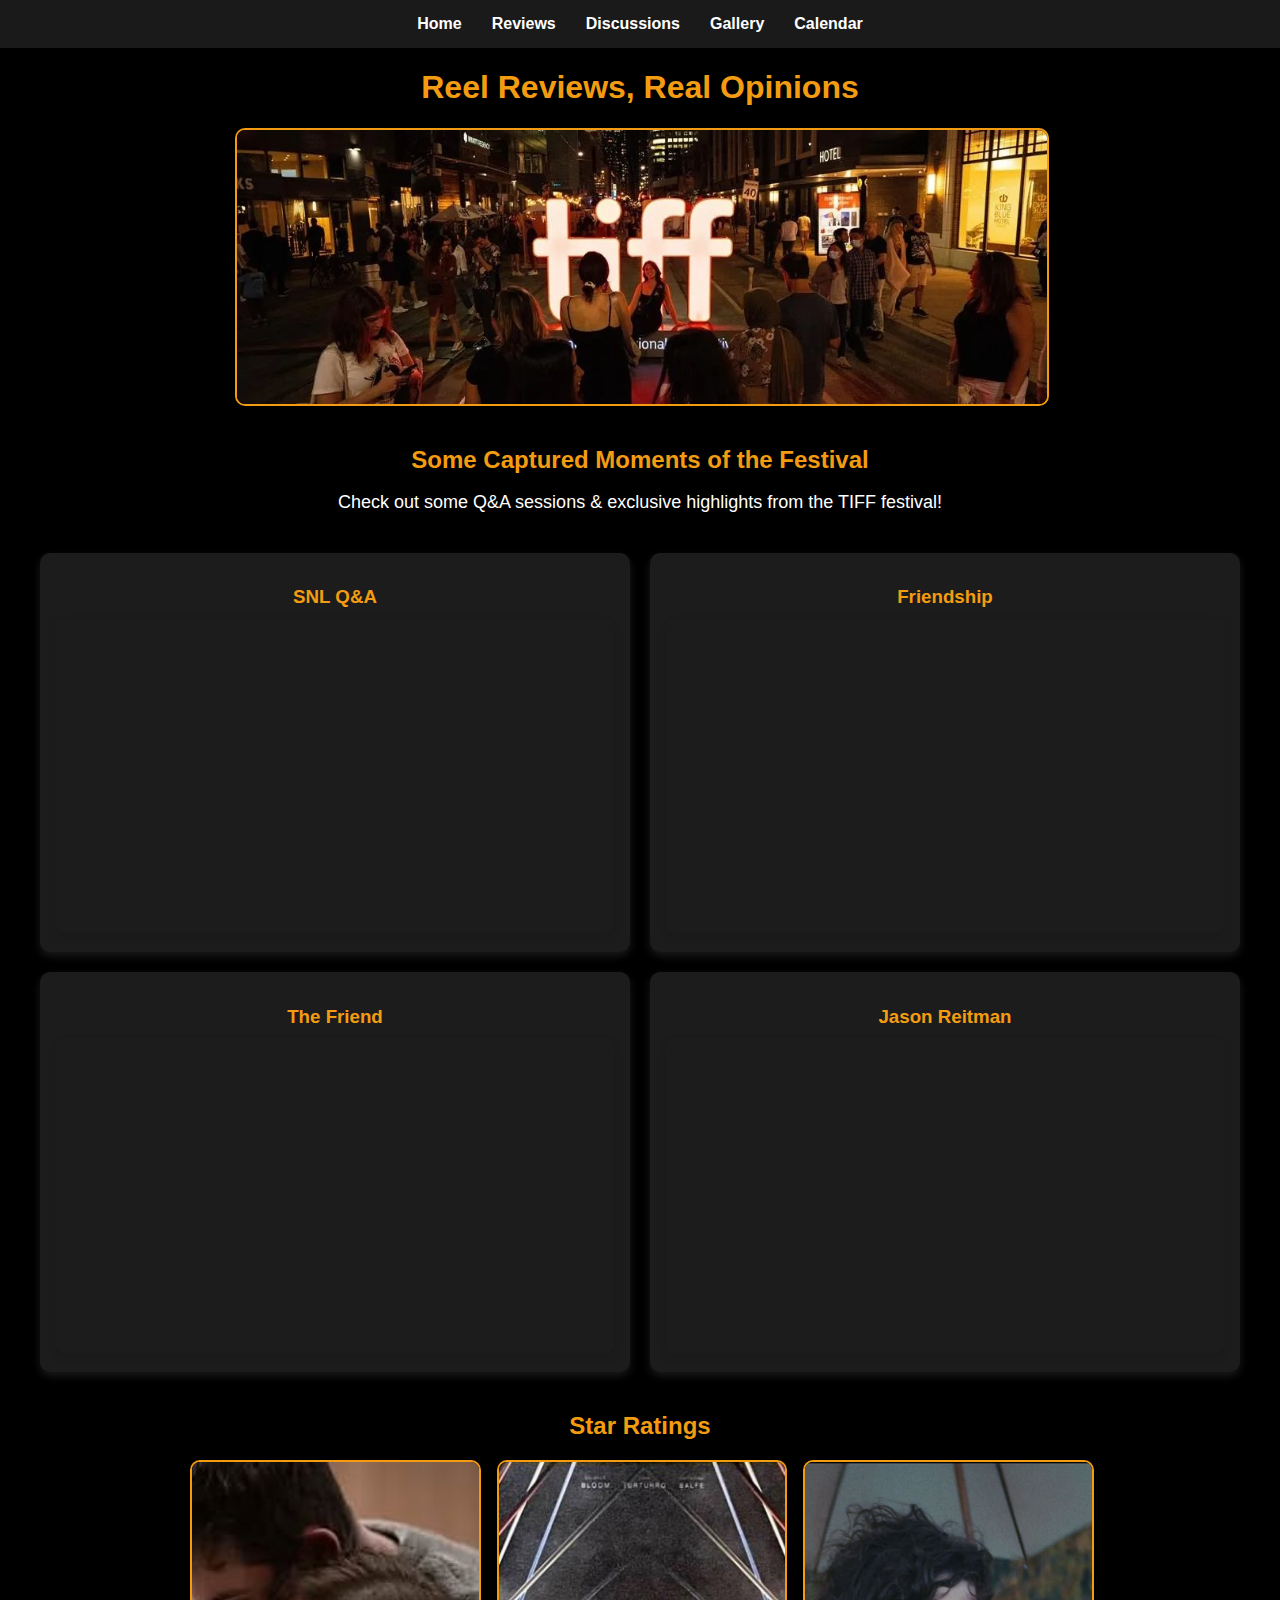
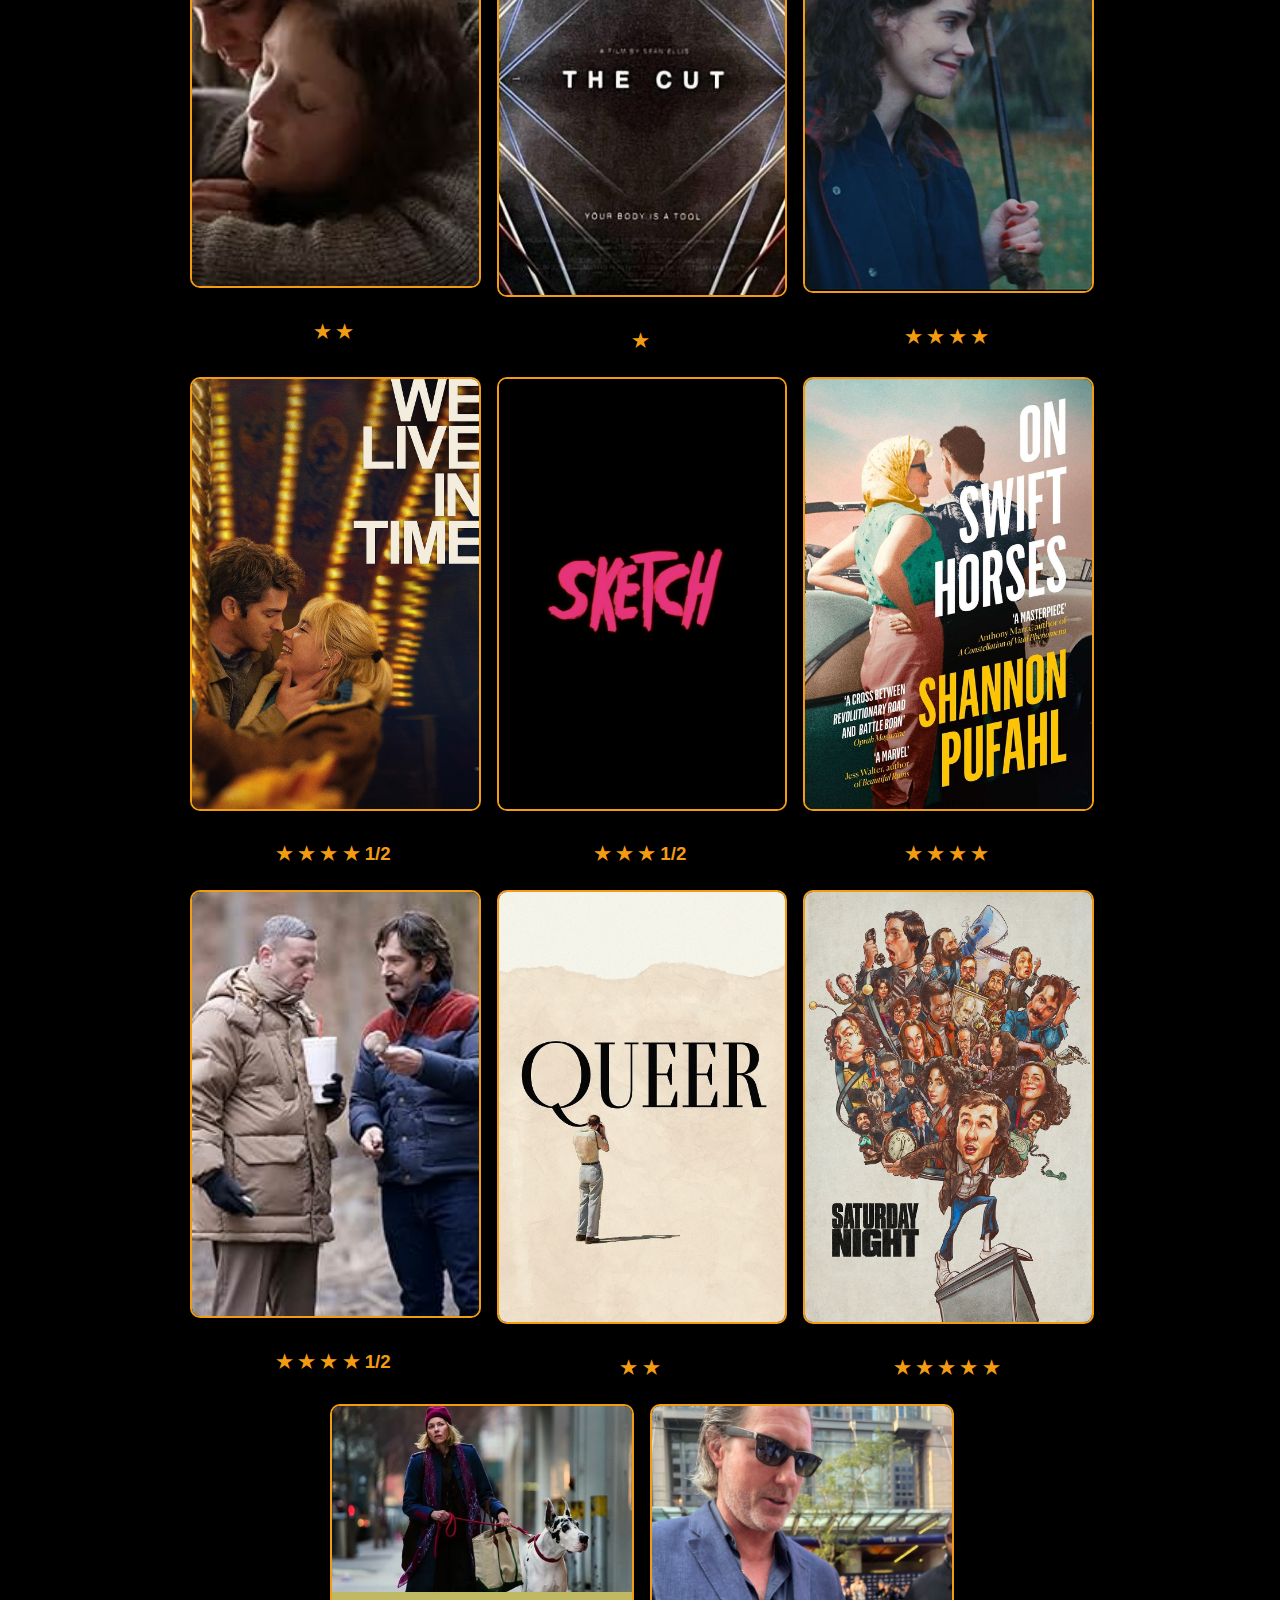
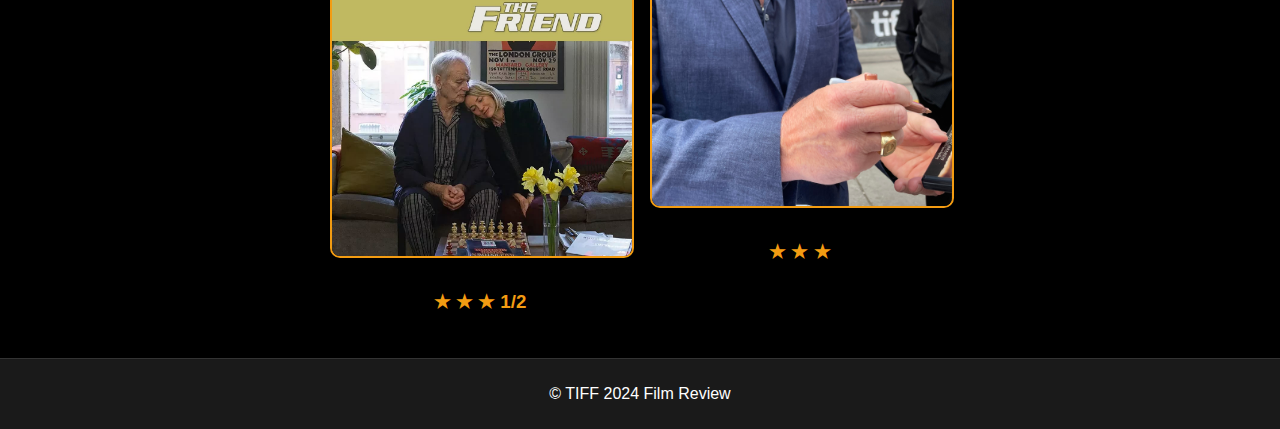
<file: index.html>
<!DOCTYPE html>
<html lang="en">
<head>
    <meta charset="UTF-8">
    <title>Film Review Blog - Home</title>
    <link rel="stylesheet" href="style.css">
    <style>
        /* Add hover effect styles */
        .container {
            position: relative;
            width: 90%; /* Increase the width to make the image larger */
            max-width: 900px; /* Increase the maximum width */
            margin: 0 auto; /* Center the container */
        }

        .image {
            opacity: 1;
            display: block;
            width: 100%;
            height: auto;
            transition: .5s ease;
            backface-visibility: hidden;
        }

        .middle {
            transition: .5s ease;
            opacity: 0;
            position: absolute;
            top: 50%;
            left: 50%;
            transform: translate(-50%, -50%);
            -ms-transform: translate(-50%, -50%);
            text-align: center;
        }

        .container:hover .image {
            opacity: 0.3;
        }

        .container:hover .middle {
            opacity: 1;
        }

        /* Style the button */
        
        .text {
            background-color: #ead06c;
            color: white;
            font-size: 16px;
            padding: 16px 32px; 
            text-decoration: none; /* Remove underline from the link */
            display: inline-block;
            transition: background-color 0.3s ease;
        }

        .text:hover {
            background-color: #d4ac0d; /* Darken button on hover */
        }
    </style>
</head>
<body> 
    <!-- Header -->
    <header>
        <nav>
            <ul>
                <li><a href="index.html">Home</a></li>
                <li><a href="reviews.html">Reviews</a></li>
                <li><a href="talks.html">Discussions</a></li>
                <li><a href="gallery.html">Gallery</a></li>
                <li><a href="TIFFcalendar.pdf">Calendar</a></li>
            </ul>
        </nav>
    </header>

    <!-- Main Content -->
    <div class="container">
        <h1>Reel Reviews, Real Opinions</h1>

        <!-- TIFF Image with Hover Button -->
        <div class="container">
            <img src="TIFFsign.jpg" alt="TIFF Sign" class="image">
            <div class="middle">
                <!-- Anchor tag to link to reviews.html -->
                <a href="reviews.html" class="text">Go to Reviews</a>
            </div>
        </div>
    </div>

        <!-- YouTube Videos Section -->
    <div class="video-section-caption">
        <h2>Some Captured Moments of the Festival</h2>
        <p>Check out some Q&A sessions & exclusive highlights from the TIFF festival!</p>
    </div>

    <div class="video-gallery">
        <div class="video-item">
            <h3>SNL Q&A</h3>
            <iframe width="560" height="315" src="https://www.youtube.com/embed/yWDmUNIOaHY?si=jw9l9BFjergYoIfh" title="SNL Q&A" frameborder="0" allowfullscreen></iframe>
        </div>
        <div class="video-item">
            <h3>Friendship</h3>
            <iframe width="560" height="315" src="https://www.youtube.com/embed/MgDXzSzCSe0?si=OcH-v3ztmBDTfZOy" title="YouTube video player" frameborder="0" allow="accelerometer; autoplay; clipboard-write; encrypted-media; gyroscope; picture-in-picture; web-share" referrerpolicy="strict-origin-when-cross-origin" allowfullscreen></iframe>
        </div>
        <div class="video-item">
            <h3>The Friend</h3>
            <iframe width="560" height="315" src="https://www.youtube.com/embed/xZJOFP8lbcc?si=m_w4awKRUucDOV6h" title="The Friend" frameborder="0" allowfullscreen></iframe>
        </div>
        <div class="video-item">
            <h3>Jason Reitman</h3>
            <iframe width="560" height="315" src="https://www.youtube.com/embed/aHFvrmYPKLQ?si=4JA2e73uGDvlF0le" title="Jason Reitman" frameborder="0" allowfullscreen></iframe>
        </div>
    </div>

    <!-- Gallery Section -->
    <div class="container">
        <h2>Star Ratings</h2>
        <div class="gallery">
            <!-- Photo 1 -->
            <div class="gallery-item">
                <img src="went_up_hill.jpg" alt="Went Up the Hill">
                <div class="caption">
                    <h3>&#9733; &#9733;</h3>
                </div>
            </div>

            <!-- Photo 2 -->
            <div class="gallery-item">
                <img src="the_cut.jpg" alt="The Cut">
                <div class="caption">
                    <h3>&#9733;</h3>
                </div>
            </div>

            <!-- Photo 3 -->
            <div class="gallery-item">
                <img src="jane.jpg" alt="Jane Austen Wrecked My Life">
                <div class="caption">
                    <h3>&#9733; &#9733; &#9733; &#9733;</h3>
                </div>
            </div>

            <!-- Photo 4 -->
            <div class="gallery-item">
                <img src="time.jpg" alt="We Live In Time">
                <div class="caption">
                    <h3>&#9733; &#9733; &#9733; &#9733; 1/2</h3>
                </div>
            </div>

            <!-- Photo 5 -->
            <div class="gallery-item">
                <img src="sketch.jpg" alt="Sketch">
                <div class="caption">
                    <h3>&#9733; &#9733; &#9733; 1/2 </h3>
                </div>
            </div>

            <!-- Photo 6 -->
            <div class="gallery-item">
                <img src="swift_horses.jpg" alt="On Swift Horses">
                <div class="caption">
                    <h3>&#9733; &#9733; &#9733; &#9733;</h3>
                </div>
            </div>

            <!-- Photo 7 -->
            <div class="gallery-item">
                <img src="friendship.jpg" alt="Friendship">
                <div class="caption">
                    <h3>&#9733; &#9733; &#9733; &#9733; 1/2</h3>
                </div>
            </div>

            <!-- Photo 8 -->
            <div class="gallery-item">
                <img src="queer.jpg" alt="Queer">
                <div class="caption">
                    <h3>&#9733; &#9733;</h3>
                </div>
            </div>

            <!-- Photo 9 -->
            <div class="gallery-item">
                <img src="snl.jpg" alt="SATURDAY NIGHT">
                <div class="caption">
                    <h3>&#9733; &#9733; &#9733; &#9733; &#9733;</h3>
                </div>
            </div>

            <!-- Photo 10 -->
            <div class="gallery-item">
                <img src="friend2.jpg" alt="The Friend">
                <div class="caption">
                    <h3>&#9733; &#9733; &#9733; 1/2</h3>
                </div>
            </div>

            <!-- Photo 11 -->
            <div class="gallery-item">
                <img src="millers.jpeg" alt="Millers In Marriage">
                <div class="caption">
                    <h3>&#9733; &#9733; &#9733;</h3>
                </div>
            </div>

            
        </div>
    </div>

    <!-- Footer -->
    <footer>
        <p>&copy; TIFF 2024 Film Review </p>
    </footer>
</body>
</html>
</file>
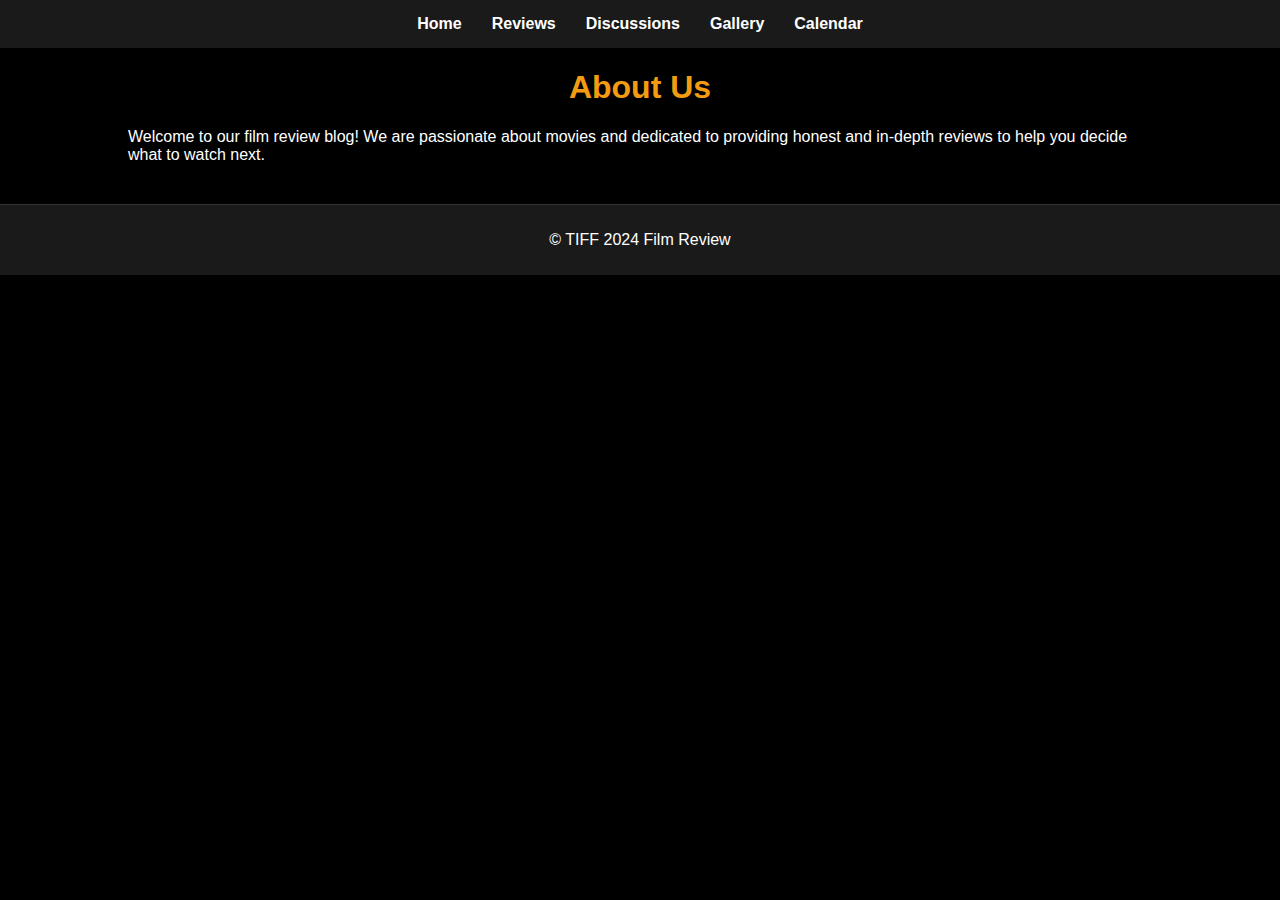
<file: about.html>
<!DOCTYPE html>
<html lang="en">
<head>
    <meta charset="UTF-8">
    <title>About Us - Film Review Blog</title>
    <link rel="stylesheet" href="style.css">
</head>
<body>
    <!-- Header -->
    <header>
        <nav>
            <ul>
                <li><a href="index.html">Home</a></li>
                <li><a href="reviews.html">Reviews</a></li>
                <li><a href="talks.html">Discussions</a></li>
                <li><a href="gallery.html">Gallery</a></li>
                <li><a href="about.html">Calendar</a></li>
            </ul>
        </nav>
    </header>

    <!-- Main Content -->
    <div class="container">
        <h1>About Us</h1>
        <p>
            Welcome to our film review blog! We are passionate about movies and dedicated to providing honest and in-depth reviews to help you decide what to watch next.
        </p>
    </div>

    <!-- Footer -->
    <footer>
        <p>&copy; TIFF 2024 Film Review </p>
    </footer>
</body>
</html>
</file>
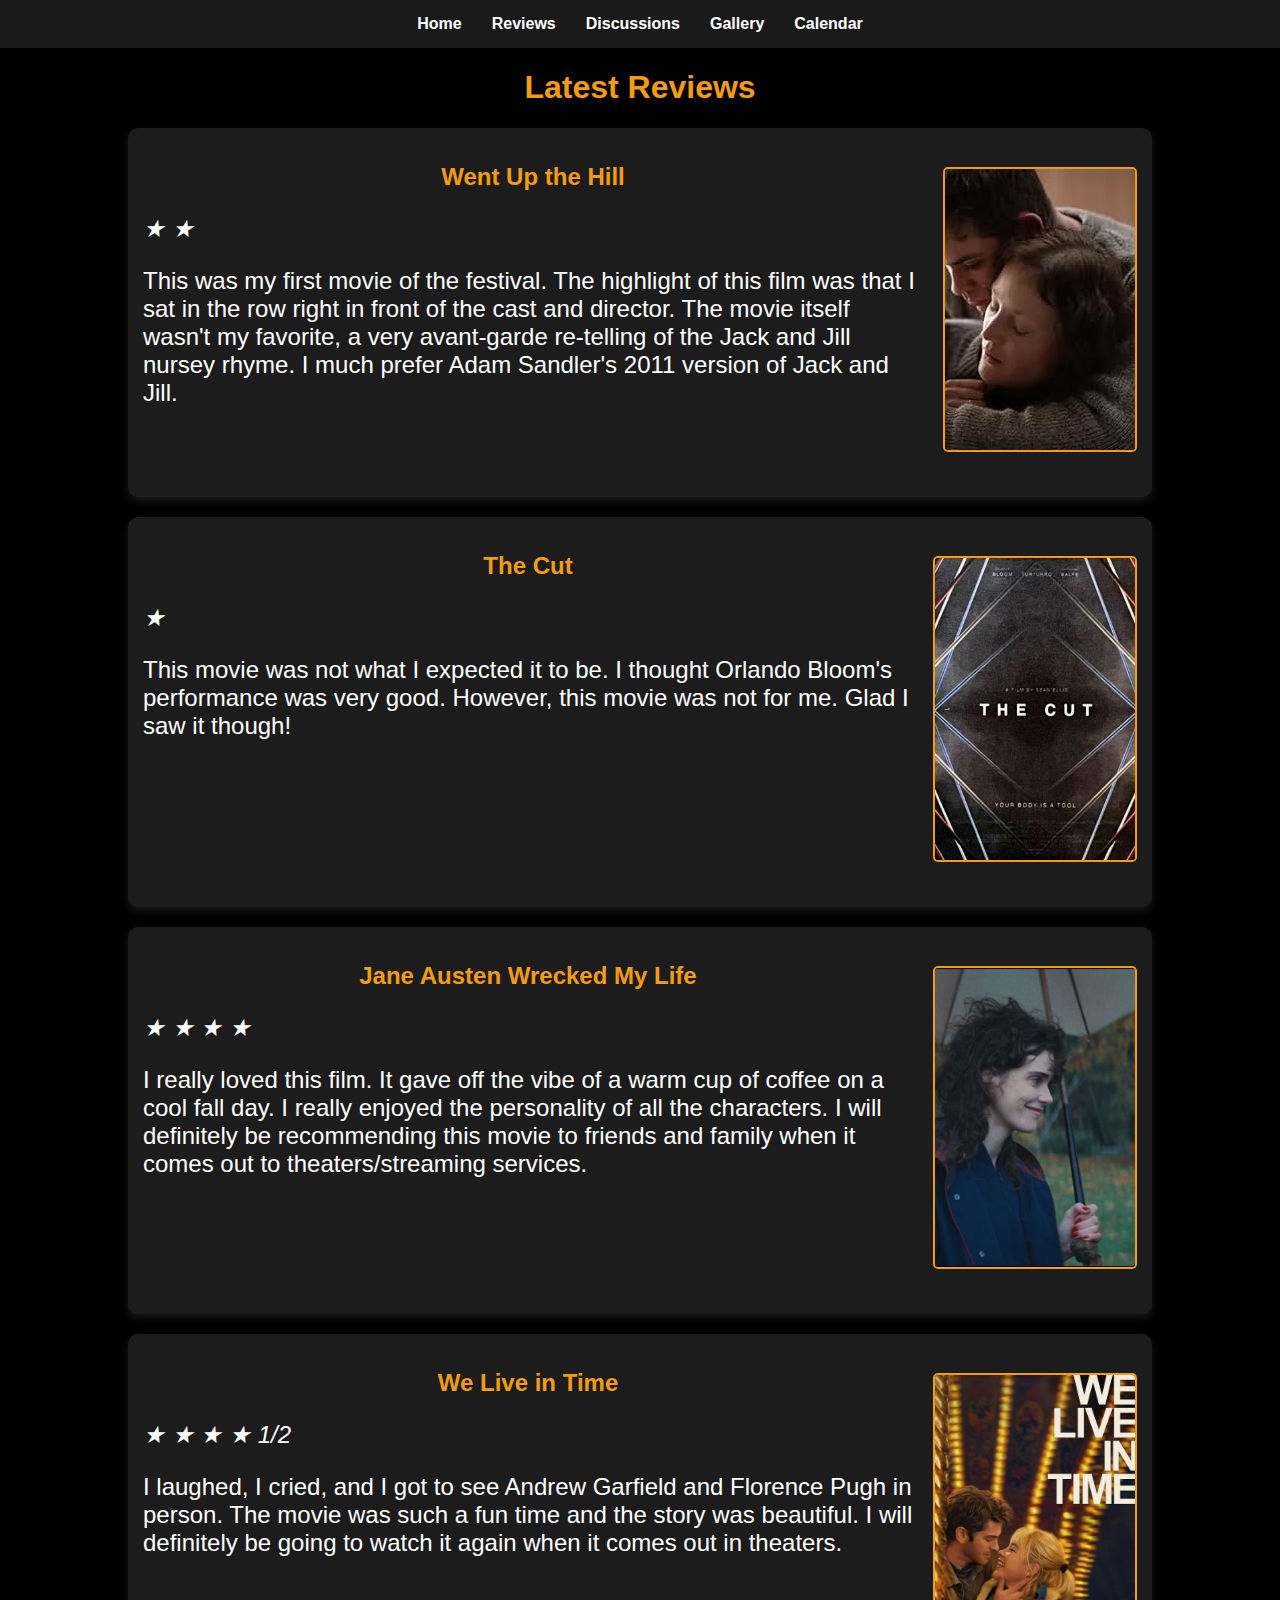
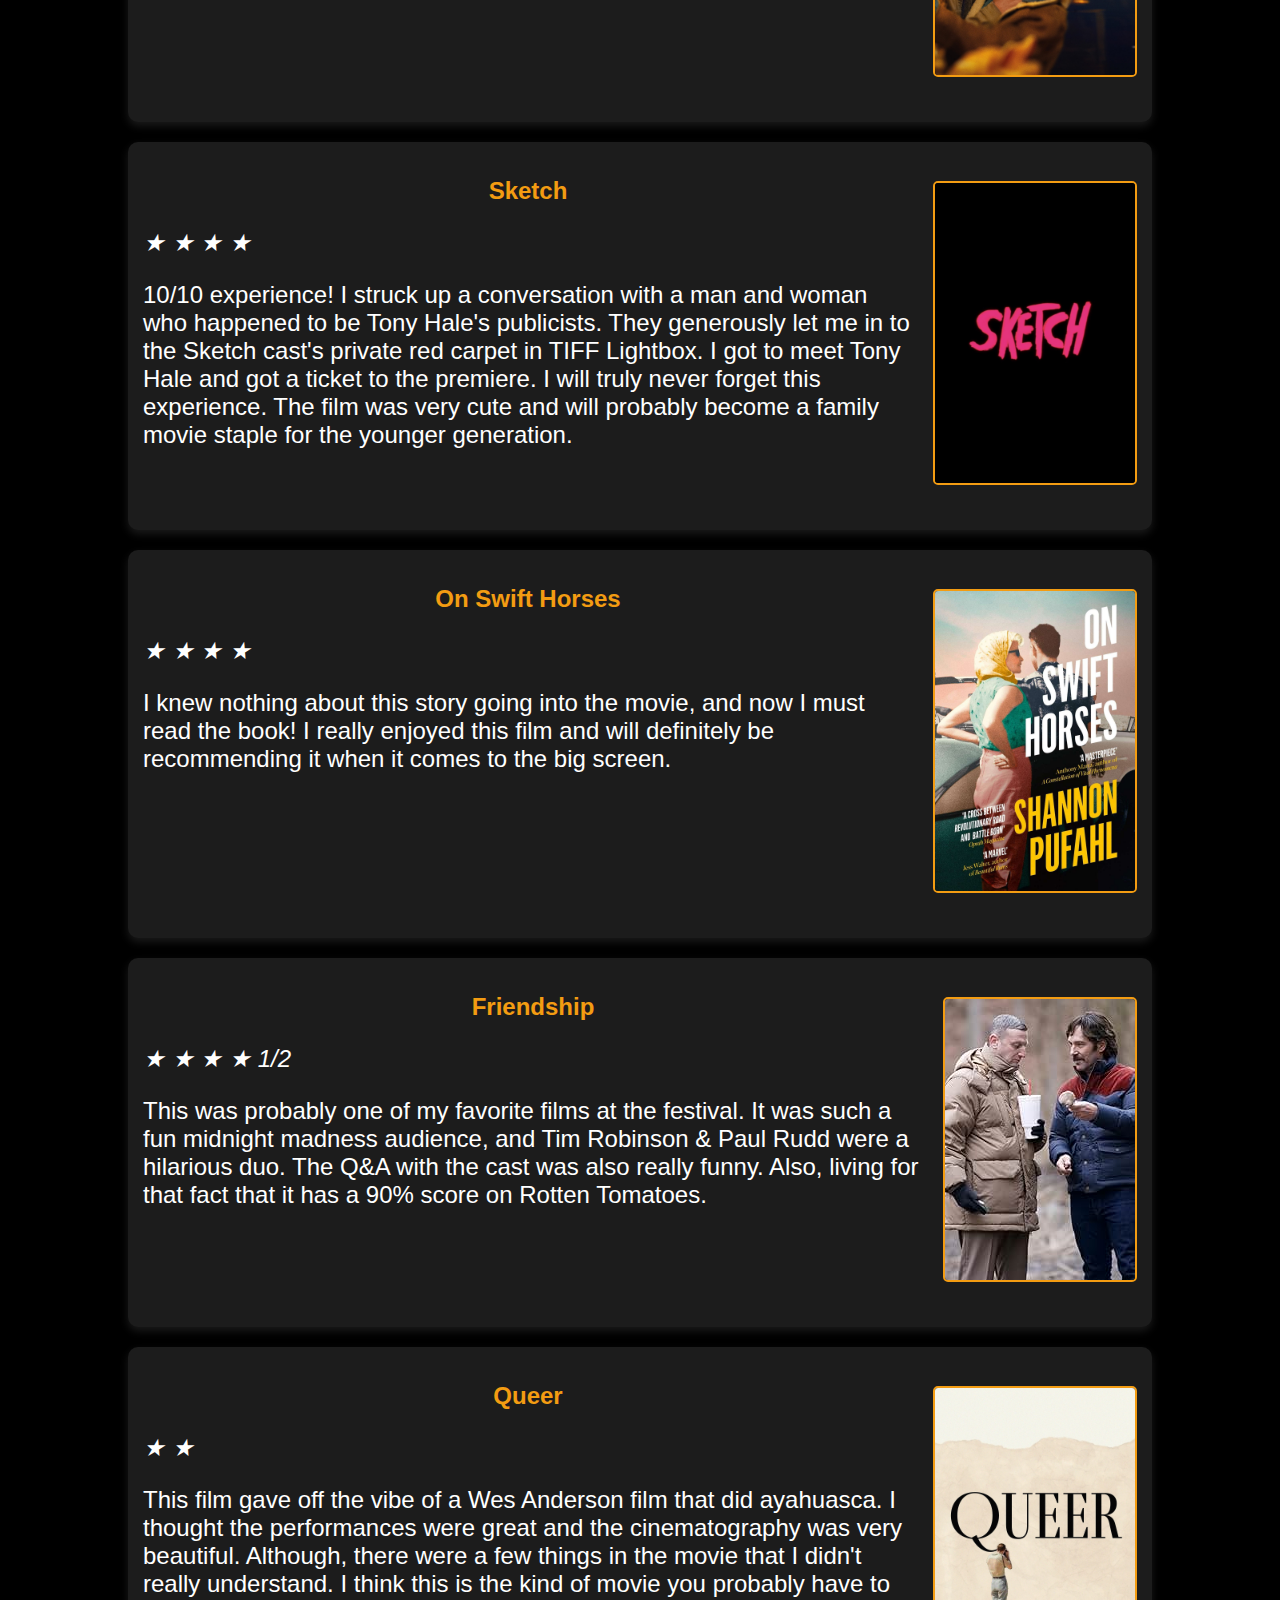
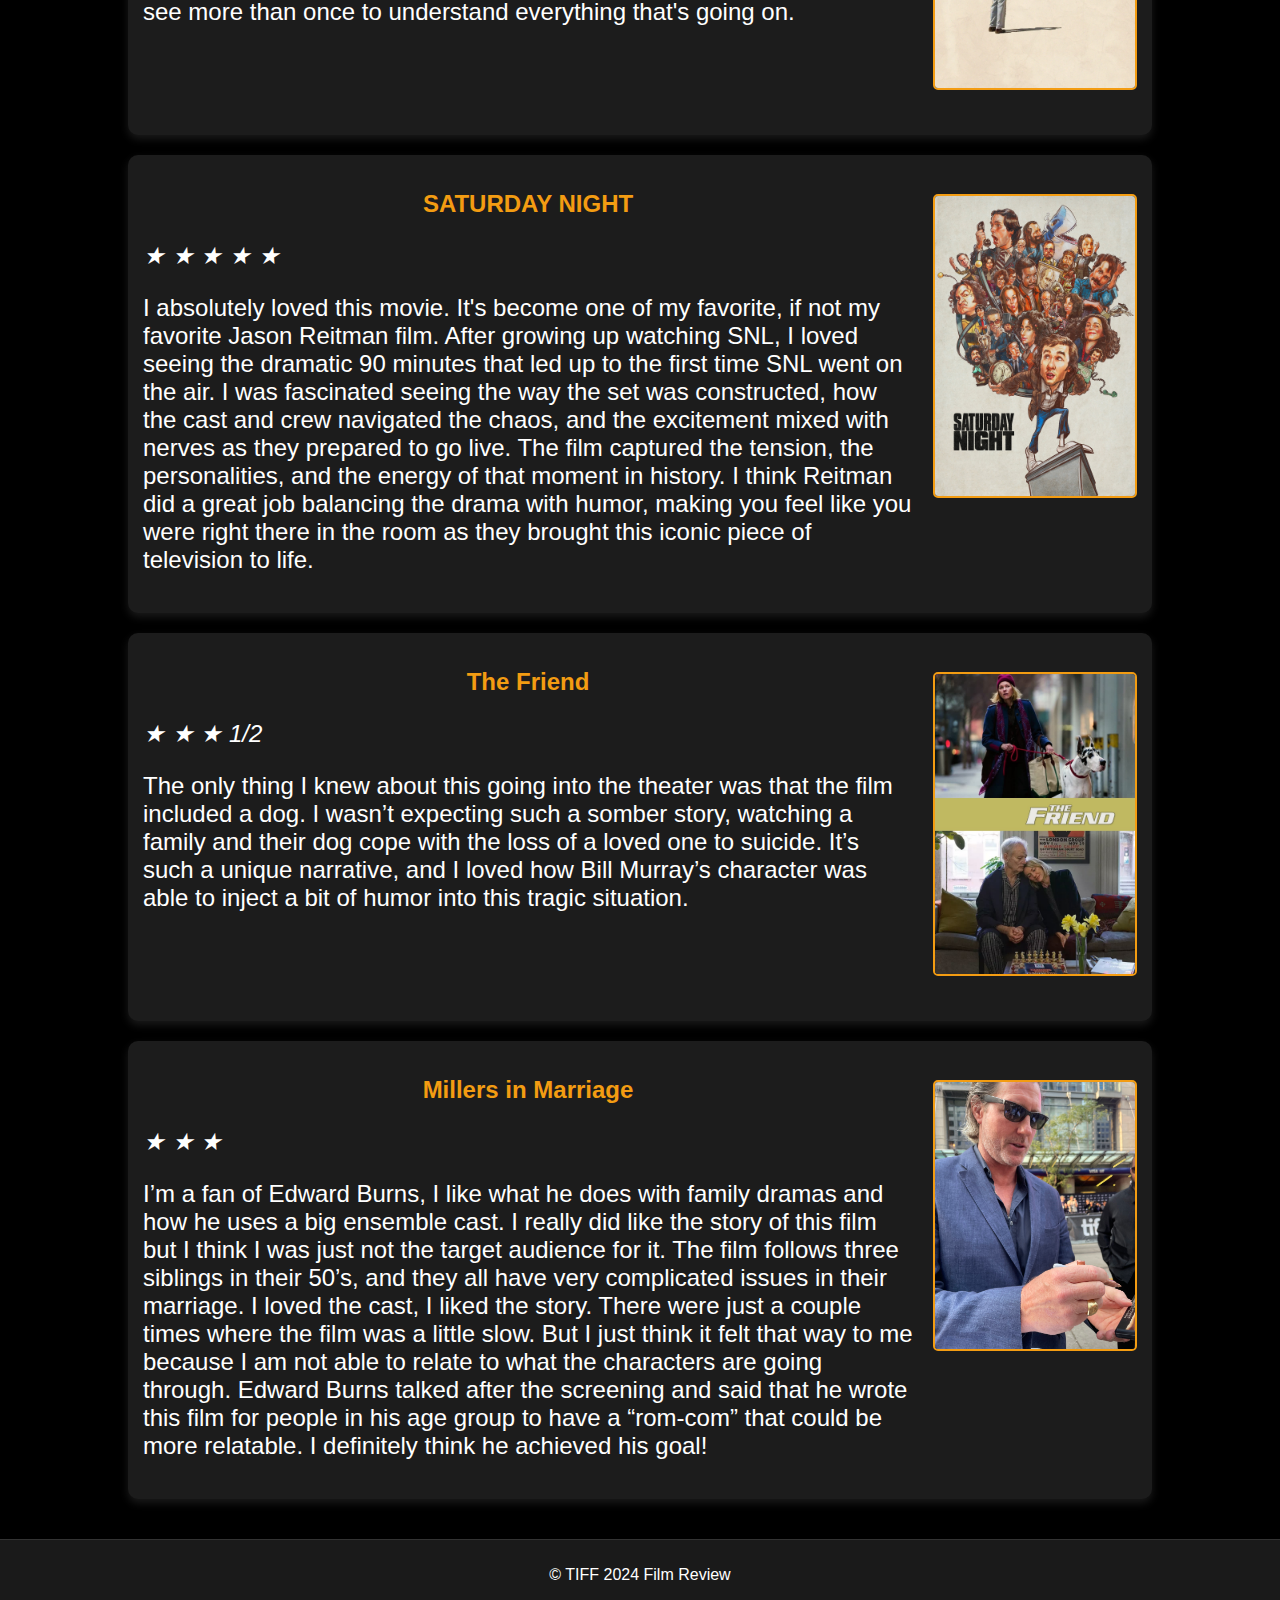
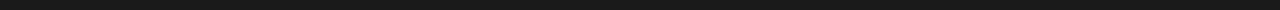
<file: reviews.html>
<!DOCTYPE html>
<html lang="en">
<head>
    <meta charset="UTF-8">
    <title>Reviews - Film Review Blog</title>
    <link rel="stylesheet" href="style.css">
</head>
<body>
    <!-- Header -->
    <header>
        <nav>
            <ul>
                <li><a href="index.html">Home</a></li>
                <li><a href="reviews.html">Reviews</a></li>
                <li><a href="talks.html">Discussions</a></li>
                <li><a href="gallery.html">Gallery</a></li>
                <li><a href="TIFFcalendar.pdf">Calendar</a></li>
            </ul>
        </nav>
    </header>

    <!-- Main Content -->
    <div class="container">
        <h1>Latest Reviews</h1>

        <!-- Review Article 1 -->
        <article>
            <div>
                <h2>Went Up the Hill</h2>
                <p><em>&#9733; &#9733;</em></p>
                <p>This was my first movie of the festival. The highlight of this film was that I sat in the row right in front of the cast and director. The movie itself wasn't my favorite, a very avant-garde re-telling of the Jack and Jill nursey rhyme. I much prefer Adam Sandler's 2011 version of Jack and Jill.</p>
            </div>
            <p><a href="https://www.youtube.com/watch?v=vkL7Hk2Kbjg&ab_channel=ReviewNation">
                <img src="went_up_hill.jpg" alt="Went Up the Hill">
                </a></p>
            
        </article>

        <!-- Review Article 2 -->
        <article>
            <div>
                <h2>The Cut</h2>
                <p><em>&#9733;</em></p>
                <p>This movie was not what I expected it to be. I thought Orlando Bloom's performance was very good. However, this movie was not for me. Glad I saw it though!</p>
            </div>
            <p><a href="https://www.youtube.com/watch?v=Wr5BxHrnZZ0&ab_channel=LosAngelesTimes"><img src="the_cut.jpg" alt="The Cut"></a>
            
        </article>

        <!-- Review Article 3 -->
        <article>
            <div>
                <h2>Jane Austen Wrecked My Life</h2>
                <p><em>&#9733; &#9733; &#9733; &#9733;</em></p>
                <p>I really loved this film. It gave off the vibe of a warm cup of coffee on a cool fall day. I really enjoyed the personality of all the characters. I will definitely be recommending this movie to friends and family when it comes out to theaters/streaming services.</p>
            </div>
            <p><a href="https://www.tiff.net/events/jane-austen-wrecked-my-life"><img src="jane.jpg" alt="Jane Austen Wrecked My Life"></a>
            
        </article>

        <!-- Review Article 4 -->
        <article>
            <div>
                <h2>We Live in Time</h2>
                <p><em>&#9733; &#9733; &#9733; &#9733; 1/2</em></p>
                <p>I laughed, I cried, and I got to see Andrew Garfield and Florence Pugh in person. The movie was such a fun time and the story was beautiful. I will definitely be going to watch it again when it comes out in theaters.</p>
            </div>
            <p><a href="https://www.youtube.com/watch?v=MH02yagHaNw&ab_channel=A24"><img src="time.jpg" alt="We Live in Time"></a>
        </article>

        <!-- Review Article 5 -->
        <article>
            <div>
                <h2>Sketch</h2>
                <p><em>&#9733; &#9733; &#9733; &#9733;</em></p>
                <p>10/10 experience! I struck up a conversation with a man and woman who happened to be Tony Hale's publicists. They generously let me in to the Sketch cast's private red carpet in TIFF Lightbox. I got to meet Tony Hale and got a ticket to the premiere. I will truly never forget this experience. The film was very cute and will probably become a family movie staple for the younger generation.</p>
            </div>
            <p><a href="https://www.tiff.net/events/sketch"><img src="sketch.jpg" alt="Sketch"></a>
        </article>

        <!-- Review Article 6 -->
        <article>
            <div>
                <h2>On Swift Horses</h2>
                <p><em>&#9733; &#9733; &#9733; &#9733;</em></p>
                <p>I knew nothing about this story going into the movie, and now I must read the book! I really enjoyed this film and will definitely be recommending it when it comes to the big screen.</p>
            </div>
            <p><a href="https://www.youtube.com/watch?v=8Ia2heP7XLI&ab_channel=TIFFOriginals"><img src="swift_horses.jpg" alt="On Swift Horses"></a>
        </article>

        <!-- Review Article 7 -->
        <article>
            <div>
                <h2>Friendship</h2>
                <p><em>&#9733; &#9733; &#9733; &#9733; 1/2</em></p>
                <p>This was probably one of my favorite films at the festival. It was such a fun midnight madness audience, and Tim Robinson & Paul Rudd were a hilarious duo. The Q&A with the cast was also really funny. Also, living for that fact that it has a 90% score on Rotten Tomatoes.</p>
            </div>
            <p><a href="https://tiff.net/events/friendship"><img src="friendship.jpg" alt="Friendship"></a>
        </article>

        <!-- Review Article 8 -->
        <article>
            <div>
                <h2>Queer</h2>
                <p><em>&#9733; &#9733;</em></p>
                <p> This film gave off the vibe of a Wes Anderson film that did ayahuasca. I thought the performances were great and the cinematography was very beautiful. Although, there were a few things in the movie that I didn't really understand. I think this is the kind of movie you probably have to see more than once to understand everything that's going on. </p>
            </div>
            <p><a href="https://www.youtube.com/watch?v=teD48Kt6FMk&ab_channel=TheUpcoming"><img src="queer.jpg" alt="Queer"></a>
        </article>

        <!-- Review Article 9 -->
        <article>
            <div>
                <h2>SATURDAY NIGHT</h2>
                <p><em>&#9733; &#9733; &#9733; &#9733; &#9733;</em></p>
                <p>I absolutely loved this movie. It's become one of my favorite, if not my favorite Jason Reitman film. After growing up watching SNL, I loved seeing the dramatic 90 minutes that led up to the first time SNL went on the air. I was fascinated seeing the way the set was constructed, how the cast and crew navigated the chaos, and the excitement mixed with nerves as they prepared to go live. The film captured the tension, the personalities, and the energy of that moment in history. I think Reitman did a great job balancing the drama with humor, making you feel like you were right there in the room as they brought this iconic piece of television to life. </p>
            </div>
            <p><a href="https://www.youtube.com/watch?v=iZ9O_tl5Npk&ab_channel=SonyPicturesEntertainment"><img src="snl.jpg" alt="SATURDAY NIGHT"></a>
        </article>

        <!-- Review Article 10 -->
        <article>
            <div>
                <h2>The Friend</h2>
                <p><em>&#9733; &#9733; &#9733; 1/2</em></p>
                <p>The only thing I knew about this going into the theater was that the film included a dog. I wasn’t expecting such a somber story, watching a family and their dog cope with the loss of a loved one to suicide. It’s such a unique narrative, and I loved how Bill Murray’s character was able to inject a bit of humor into this tragic situation.</p>
            </div>
            <p><a href="https://www.youtube.com/watch?v=xZJOFP8lbcc&ab_channel=ScreenRantPlus"><img src="friend2.jpg" alt="The Friend"></a>
        </article>

        <!-- Review Article 11 -->
        <article>
            <div>
                <h2>Millers in Marriage</h2>
                <p><em>&#9733; &#9733; &#9733;</em></p>
                <p>I’m a fan of Edward Burns, I like what he does with family dramas and how he uses a big ensemble cast. I really did like the story of this film but I think I was just not the target audience for it. The film follows three siblings in their 50’s, and they all have very complicated issues in their marriage. I loved the cast, I liked the story. There were just a couple times where the film was a little slow. But I just think it felt that way to me because I am not able to relate to what the characters are going through. Edward Burns talked after the screening and said that he wrote this film for people in his age group to have a “rom-com” that could be more relatable. I definitely think he achieved his goal!</p>
            </div>
            <p><a href="https://tiff.net/events/millers-in-marriage"><img src="millers.jpeg" alt="Millers in Marriage"></a>
        </article>

    </div>

    <!-- Footer -->
    <footer>
        <p>&copy; TIFF 2024 Film Review </p>
    </footer>
</body>
</html>
</file>
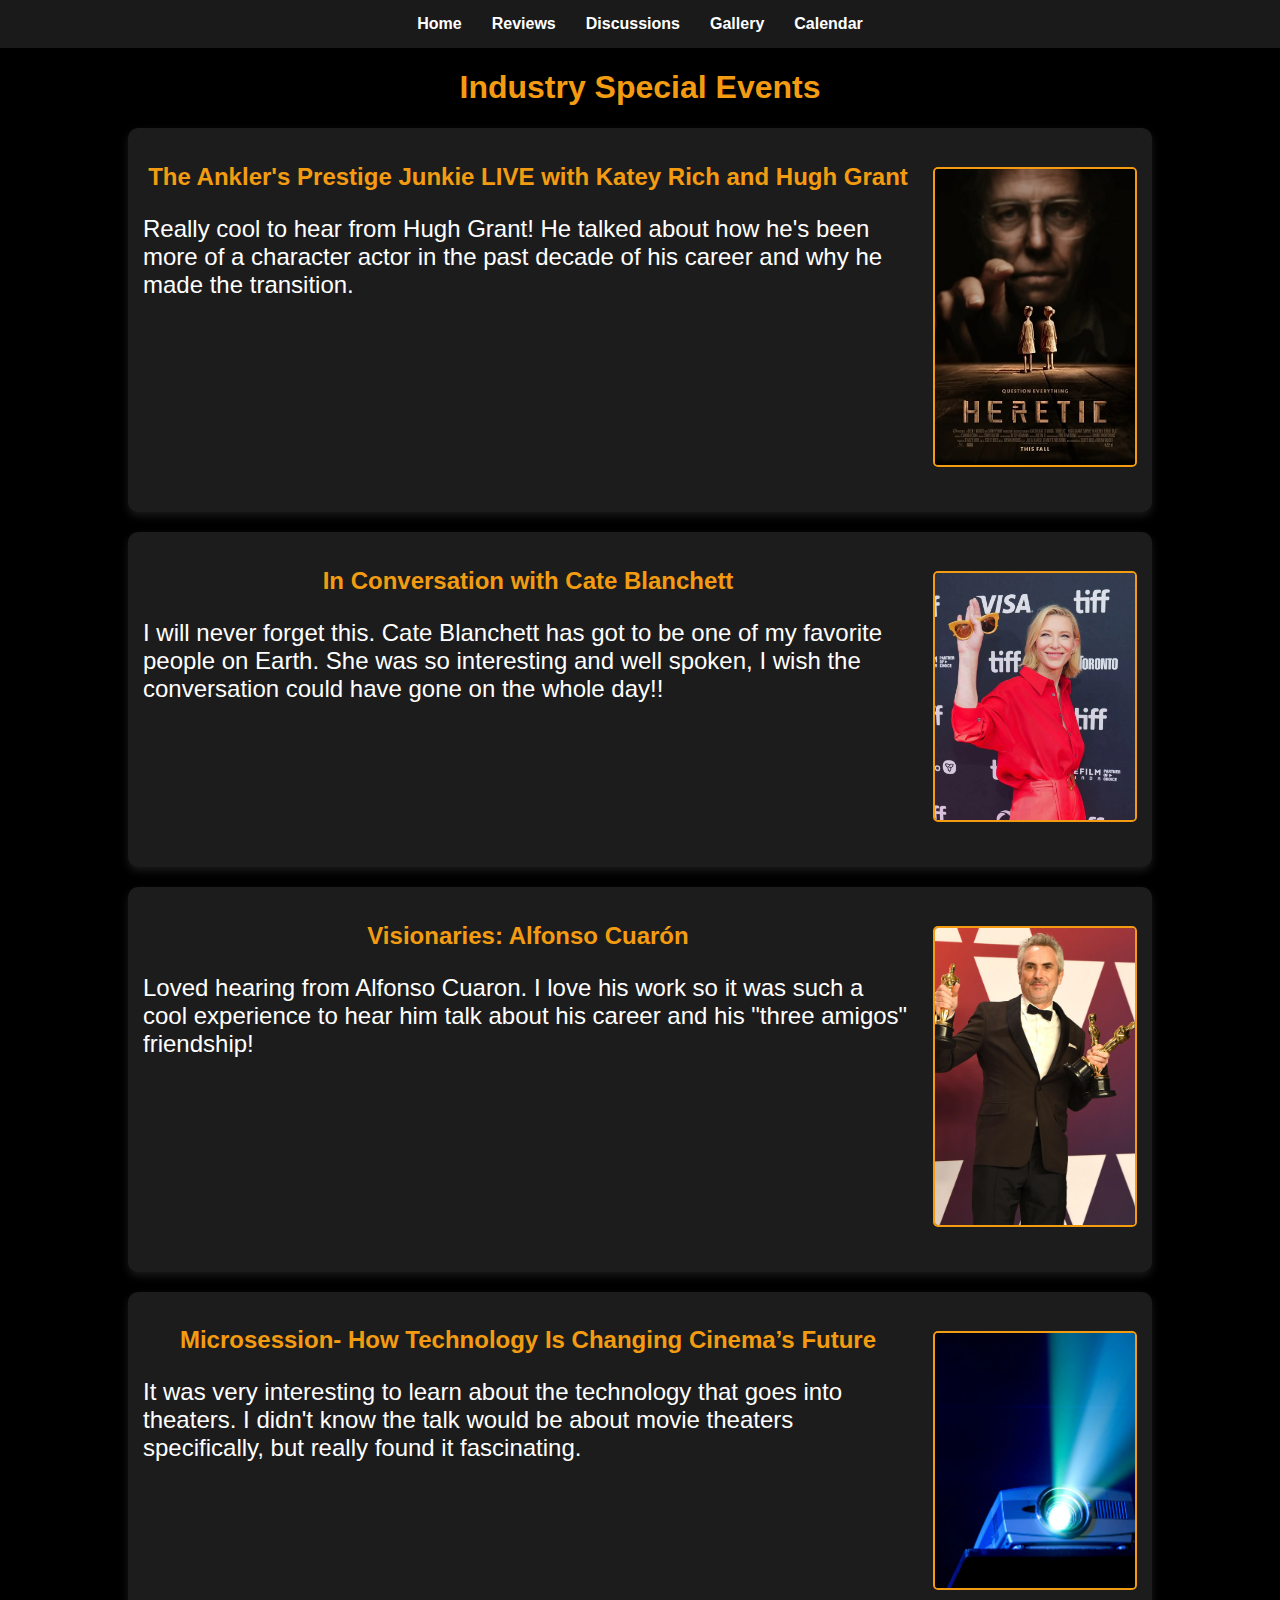
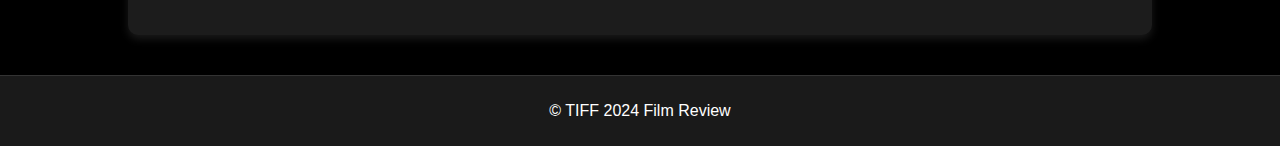
<file: talks.html>
<!DOCTYPE html>
<html lang="en">
<head>
    <meta charset="UTF-8">
    <title>Reviews - Film Review Blog</title>
    <link rel="stylesheet" href="style.css">
</head>
<body>
    <!-- Header -->
    <header>
        <nav>
            <ul>
                <li><a href="index.html">Home</a></li>
                <li><a href="reviews.html">Reviews</a></li>
                <li><a href="talks.html">Discussions</a></li>
                <li><a href="gallery.html">Gallery</a></li>
                <li><a href="TIFFcalendar.pdf">Calendar</a></li>
            </ul>
        </nav>
    </header>

    <!-- Main Content -->
    <div class="container">
        <h1>Industry Special Events</h1>

        <!-- Review Article 1 -->
        <article>
            <div>
                <h2>The Ankler's Prestige Junkie LIVE with Katey Rich and Hugh Grant</h2>
                <p>Really cool to hear from Hugh Grant! He talked about how he's been more of a character actor in the past decade of his career and why he made the transition. 
                </p>
            </div>
            <p><a href="https://www.youtube.com/watch?v=vkL7Hk2Kbjg&ab_channel=ReviewNation">
                <img src="heretic.jpg" alt="Heretic">
                </a></p>
            
        </article>

        <!-- Review Article 2 -->
        <article>
            <div>
                <h2>In Conversation with Cate Blanchett</h2>
                <p>I will never forget this. Cate Blanchett has got to be one of my favorite people on Earth. She was so interesting and well spoken, I wish the conversation could have gone on the whole day!!</p>
            </div>
            <p><a href="https://www.youtube.com/watch?v=Wr5BxHrnZZ0&ab_channel=LosAngelesTimes"><img src="cate.png" alt="Cate"></a>
            
        </article>

        <!-- Review Article 3 -->
        <article>
            <div>
                <h2>Visionaries: Alfonso Cuarón</h2>
                <p>Loved hearing from Alfonso Cuaron. I love his work so it was such a cool experience to hear him talk about his career and his "three amigos" friendship!</p>
            </div>
            <p><a href="https://www.tiff.net/events/jane-austen-wrecked-my-life"><img src="alfonso.png" alt="Alfonso"></a>
            
        </article>

        <!-- Review Article 4 -->
        <article>
            <div>
                <h2>Microsession- How Technology Is Changing Cinema’s Future</h2>
                <p>It was very interesting to learn about the technology that goes into theaters. I didn't know the talk would be about movie theaters specifically, but really found it fascinating.</p>
            </div>
            <p><a href="https://www.youtube.com/watch?v=MH02yagHaNw&ab_channel=A24"><img src="tech.png" alt="Tech"></a>
        </article>


    </div>

    <!-- Footer -->
    <footer>
        <p>&copy; TIFF 2024 Film Review </p>
    </footer>
</body>
</html>
</file>
<file: style.css>
/* style.css */

body {
    font-family: Arial, sans-serif;
    margin: 0;
    padding: 0;
    background-color: #000; /* Black background */
    color: #fff; /* White text for contrast */
}

header {
    background-color: #1a1a1a; /* Darker header for distinction */
    padding: 15px 0;
}

nav ul {
    list-style: none;
    margin: 0;
    padding: 0;
    display: flex;
    justify-content: center;
}

nav ul li {
    margin: 0 15px;
}

nav ul li a {
    color: #fff; /* White text for links */
    text-decoration: none;
    font-weight: bold;
    transition: color 0.3s ease; /* Smooth transition for hover effect */
}

nav ul li a:hover {
    color: #f39c12; /* Golden color for hover effect */
}

.container {
    width: 80%;
    margin: 20px auto;
}

h1, h2 {
    text-align: center;
    color: #f39c12; /* Golden hue for headers to create a cinematic glow */
}


article {
    margin-bottom: 20px;
    background-color: #1c1c1c; /* Slightly lighter background for article blocks */
    padding: 15px;
    border-radius: 10px;
    box-shadow: 0 4px 8px rgba(255, 255, 255, 0.1); /* Subtle shadow for depth */
}

footer {
    background-color: #1a1a1a;
    color: #fff;
    text-align: center;
    padding: 10px 0;
    margin-top: 40px;
    border-top: 1px solid #333; /* Small border for footer distinction */
}

img {
    border: 2px solid #f39c12; /* Golden border around the image */
    border-radius: 10px; /* Slight rounding for a polished look */
}


/* Review article layout with Flexbox */
article {
    display: flex;
    justify-content: space-between; /* Space between text and image */
    align-items: flex-start;
    margin-bottom: 20px;
    background-color: #1c1c1c;
    padding: 15px;
    border-radius: 10px;
    box-shadow: 0 4px 8px rgba(255, 255, 255, 0.1);
}

article div {
    flex: 1; /* The text div takes up remaining space */
}

article p {
    font-size: 24px; /* Adjust this size as needed */
}

article img {
    margin-left: 20px; /* Space between text and image */
    max-width: 200px; /* Restrict image size */
    border-radius: 5px;
    order: 1; /* Ensure the image stays on the right */
}

/* Gallery style */

.gallery {
    display: flex;
    flex-wrap: wrap;
    gap: 20px;
    justify-content: center;
}

.gallery-item {
    flex: 1 1 30%; /* Each item takes up 30% of the width, and adjusts responsively */
    max-width: 300px; /* Ensures images don’t grow too large */
    text-align: center;
}

.gallery-item img {
    width: 100%;
    border-radius: 10px;
    box-shadow: 0 4px 8px rgba(0, 0, 0, 0.1);
    margin-bottom: 10px;
}

.caption {
    color: #fff;
}

.caption h3 {
    color: #f39c12;
    margin-bottom: 5px;
}

.caption p {
    font-size: 14px;
}

/* Style for video gallery */
.video-gallery {
    display: flex;
    flex-wrap: wrap;
    gap: 20px;
    justify-content: center;
    margin: 40px 0;
}

.video-item {
    background-color: #1c1c1c;
    padding: 15px;
    border-radius: 10px;
    box-shadow: 0 4px 8px rgba(255, 255, 255, 0.1);
    max-width: 580px; /* Limiting the width for better layout */
    text-align: center;
}

.video-item h3 {
    color: #f39c12;
    margin-bottom: 10px;
}

.video-item iframe {
    border-radius: 10px;
    box-shadow: 0 4px 8px rgba(0, 0, 0, 0.1);
}
/* Style for the video section caption */
.video-section-caption {
    text-align: center;
    margin: 40px 0 20px;
}

.video-section-caption h2 {
    color: #f39c12;
    margin-bottom: 10px;
}

.video-section-caption p {
    color: #fff;
    font-size: 18px;
    margin-bottom: 20px;
}
</file>
